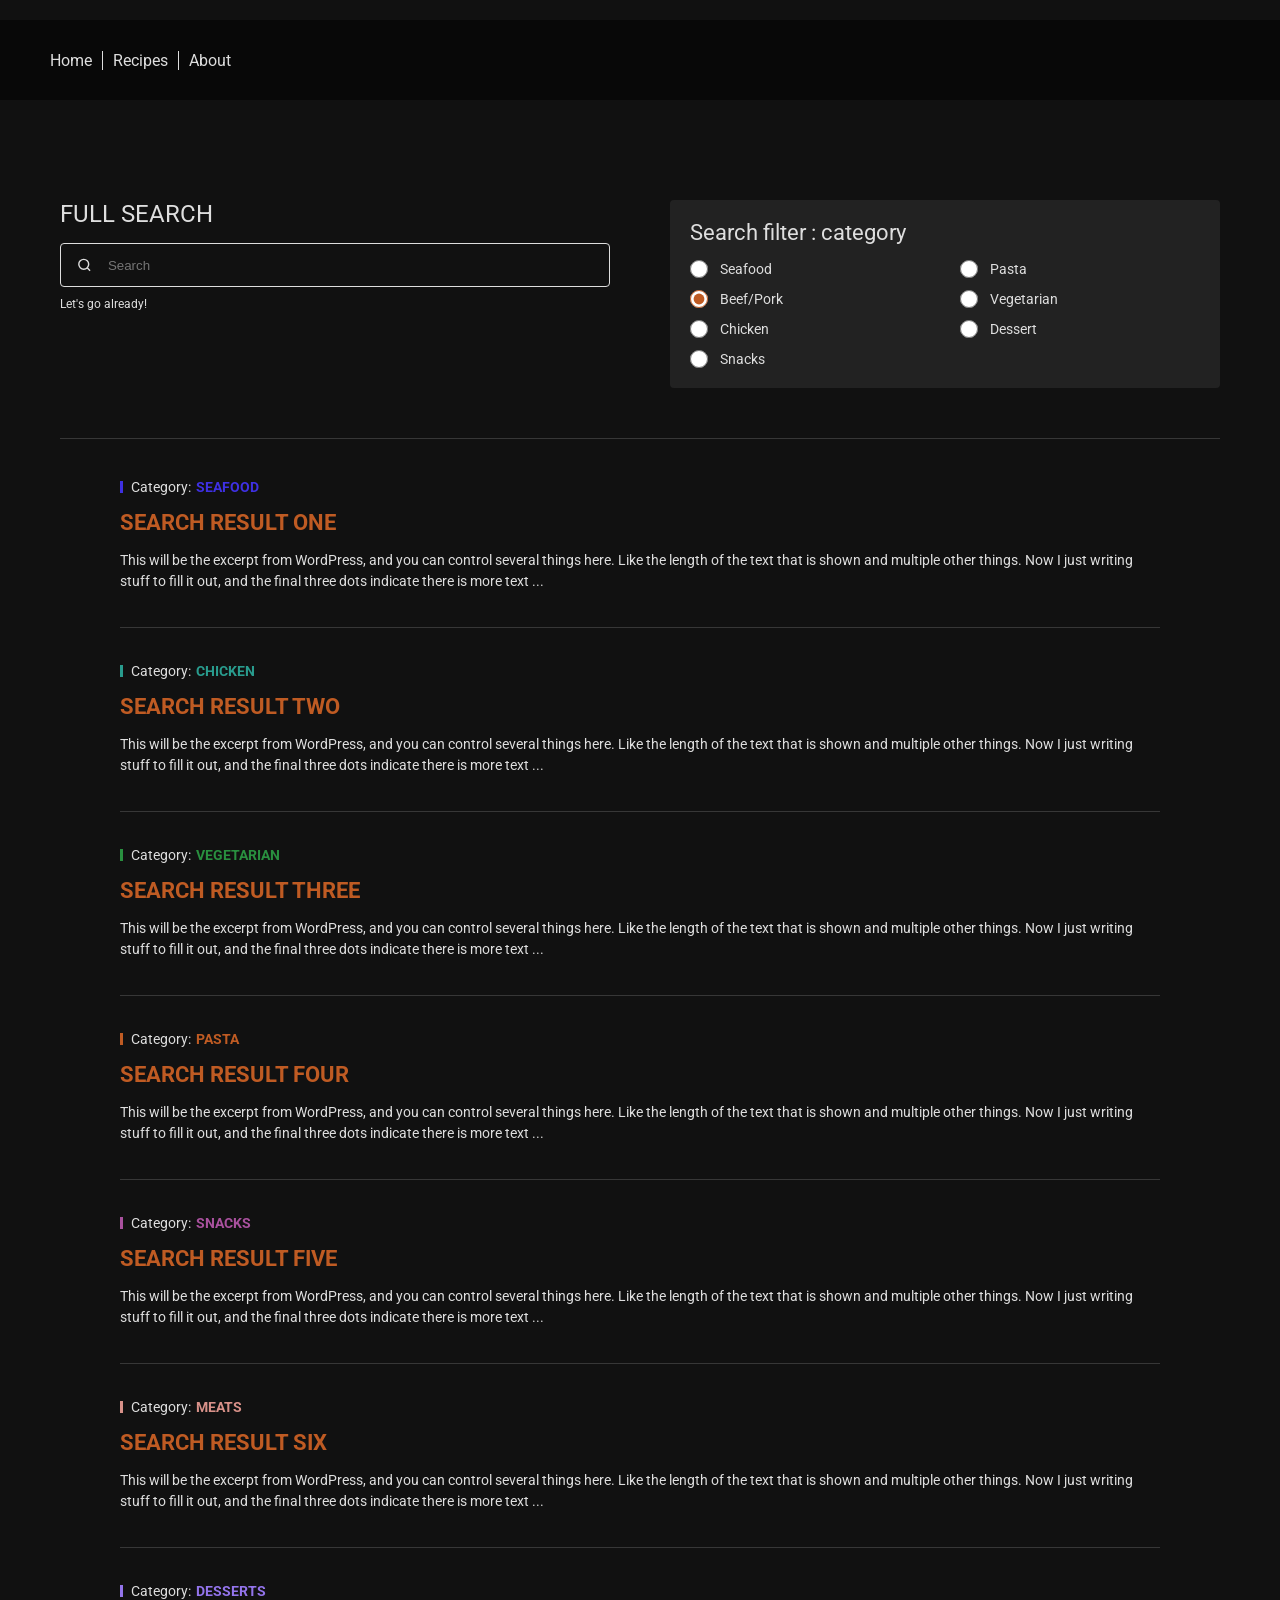
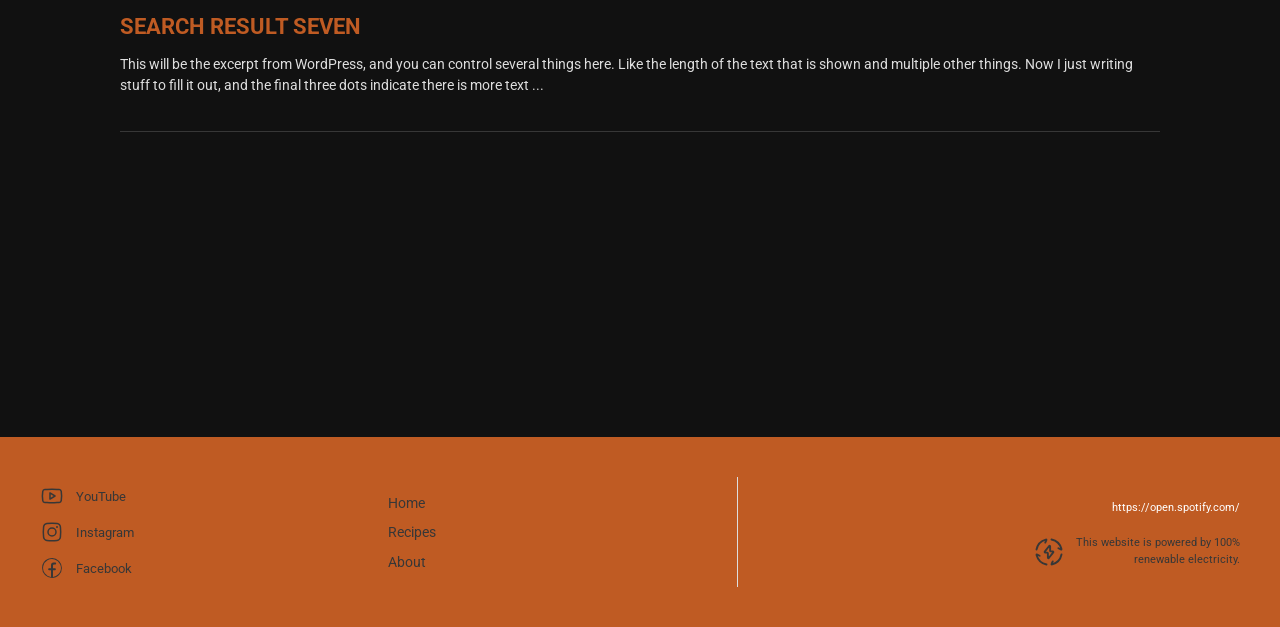
<file: recipe-search.html>
<!DOCTYPE html>
<html lang="en">
<head>
    <meta charset="UTF-8">
    <meta name="viewport" content="width=device-width, initial-scale=1.0">
    <title>Recipe Search</title>

    <link rel="stylesheet" href="css/style.css">
    <link rel="stylesheet" href="css/recipe-search.css">
    <link rel="preconnect" href="https://fonts.googleapis.com">
    <link rel="preconnect" href="https://fonts.gstatic.com" crossorigin>
    <link href="https://fonts.googleapis.com/css2?family=Pirata+One&family=Roboto:ital,wght@0,100..900;1,100..900&family=Stardos+Stencil:wght@400;700&display=swap" rel="stylesheet">
</head>
<body>

    <!-- Navigation -->
    <nav class="navigation">
        <div class="menu-container">
            <ul>
                <li><a href="index.html">Home</a></li>
                <li><a href="recipe-detail.html">Recipes</a></li>
                <li><a href="about.html">About</a></li>
            </ul>
        </div>
    </nav>

    
    <main class="recipe_search">

<!-- Search section start -->

<section class="search_section">

    <!-- Full search -->
    <div class="full_search">
        <h2>FULL SEARCH</h2>
        <div class="search_box">
            <svg xmlns="http://www.w3.org/2000/svg"
                 width="1em" height="1em"
                 viewBox="0 0 24 24">
                <circle cx="11" cy="11" r="7"
                        fill="none"
                        stroke="currentColor"
                        stroke-width="2"/>
                <path d="m16 16 4 4"
                      fill="none"
                      stroke="currentColor"
                      stroke-width="2"/>
            </svg>
            <input type="text" placeholder="Search">
        </div>
        <p>Let's go already!</p>
    </div>

    <!-- Category filter -->
    <div class="search_filter">
        <h2>Search filter : category</h2>
        <div class="filter_categories">
            <div class="filter_column">
                <label>
                    <input type="radio" name="category">
                    Seafood
                </label>

                <label>
                    <input type="radio" name="category" checked>
                    Beef/Pork
                </label>

                <label>
                    <input type="radio" name="category">
                    Chicken
                </label>

                <label>
                    <input type="radio" name="category">
                    Snacks
                </label>
            </div>
            <div class="filter_column">
                <label>
                    <input type="radio" name="category">
                    Pasta
                </label>

                <label>
                    <input type="radio" name="category">
                    Vegetarian
                </label>

                <label>
                    <input type="radio" name="category">
                    Dessert
                </label>
            </div>
        </div>
    </div>
</section>

<!-- Search section end -->


<!-- Search start -->

<section class="search_results">

    <!-- 1 -->
    <article class="search_result">
        <p class="result_category">
            Category: <span class="seafood">SEAFOOD</span>
        </p>

        <h2>SEARCH RESULT ONE</h2>
        <p class="result_description">
            This will be the excerpt from WordPress, and you can
            control several things here. Like the length of the
            text that is shown and multiple other things.
            Now I just writing stuff to fill it out, and the
            final three dots indicate there is more text ...
        </p>
    </article>

    <!-- 2 -->
    <article class="search_result">
        <p class="result_category">
            Category: <span class="chicken">CHICKEN</span>
        </p>

        <h2>SEARCH RESULT TWO</h2>
        <p class="result_description">
            This will be the excerpt from WordPress, and you can
            control several things here. Like the length of the
            text that is shown and multiple other things.
            Now I just writing stuff to fill it out, and the
            final three dots indicate there is more text ...
        </p>
    </article>

        <!-- 3 -->
    <article class="search_result">
        <p class="result_category">
            Category: <span class="vegetarian">VEGETARIAN</span>
        </p>

        <h2>SEARCH RESULT THREE</h2>
        <p class="result_description">
            This will be the excerpt from WordPress, and you can
            control several things here. Like the length of the
            text that is shown and multiple other things.
            Now I just writing stuff to fill it out, and the
            final three dots indicate there is more text ...
        </p>
    </article>

    <!-- 4 -->
    <article class="search_result">
        <p class="result_category">
            Category: <span class="pasta">PASTA</span>
        </p>

        <h2>SEARCH RESULT FOUR</h2>
        <p class="result_description">
            This will be the excerpt from WordPress, and you can
            control several things here. Like the length of the
            text that is shown and multiple other things.
            Now I just writing stuff to fill it out, and the
            final three dots indicate there is more text ...
        </p>
    </article>

<!-- 5 -->
    <article class="search_result">
        <p class="result_category">
            Category: <span class="snacks">SNACKS</span>
        </p>

        <h2>SEARCH RESULT FIVE</h2>
        <p class="result_description">
            This will be the excerpt from WordPress, and you can
            control several things here. Like the length of the
            text that is shown and multiple other things.
            Now I just writing stuff to fill it out, and the
            final three dots indicate there is more text ...
        </p>
    </article>

    <!-- 6 -->
    <article class="search_result">
        <p class="result_category">
            Category: <span class="meats">MEATS</span>
        </p>

        <h2>SEARCH RESULT SIX</h2>
        <p class="result_description">
            This will be the excerpt from WordPress, and you can
            control several things here. Like the length of the
            text that is shown and multiple other things.
            Now I just writing stuff to fill it out, and the
            final three dots indicate there is more text ...
        </p>
    </article>

    <!-- 7 -->
    <article class="search_result">
        <p class="result_category">
            Category: <span class="dessert">DESSERTS</span>
        </p>

        <h2>SEARCH RESULT SEVEN</h2>
        <p class="result_description">
            This will be the excerpt from WordPress, and you can
            control several things here. Like the length of the
            text that is shown and multiple other things.
            Now I just writing stuff to fill it out, and the
            final three dots indicate there is more text ...
        </p>
    </article>

</section>

<!-- Search end -->


    </main>
    <!-- FOOTER SECTION START -->

<footer class="footer">

    <div class="footer_container">

        <!-- SOCIAL MEDIA -->

        <div class="footer_social">

            <!-- YouTube -->
            <a href="#">
                <svg xmlns="http://www.w3.org/2000/svg" width="1em" height="1em" viewBox="0 0 24 24">
  <path d="M0 0h24v24H0z" fill="none" />
  <g fill="currentColor" fill-rule="evenodd" clip-rule="evenodd">
    <path d="M10.386 8.357A.75.75 0 0 0 9.25 9v6a.75.75 0 0 0 1.136.643l5-3a.75.75 0 0 0 0-1.286zM13.542 12l-2.792 1.675v-3.35z" />
    <path d="M17.03 4.641a64.5 64.5 0 0 0-10.06 0l-2.241.176a2.975 2.975 0 0 0-2.703 2.475a28.6 28.6 0 0 0 0 9.416a2.975 2.975 0 0 0 2.703 2.475l2.24.176c3.349.262 6.713.262 10.062 0l2.24-.176a2.975 2.975 0 0 0 2.703-2.475c.52-3.117.52-6.299 0-9.416a2.975 2.975 0 0 0-2.703-2.475zM7.087 6.137a63 63 0 0 1 9.828 0l2.24.175c.676.053 1.229.56 1.34 1.228a27 27 0 0 1 0 8.92a1.475 1.475 0 0 1-1.34 1.228l-2.24.175a63 63 0 0 1-9.828 0l-2.24-.175a1.475 1.475 0 0 1-1.34-1.228a27 27 0 0 1 0-8.92a1.475 1.475 0 0 1 1.34-1.228z" />
  </g>
</svg>
                <span>YouTube</span>
            </a>

            <!-- Instagram -->
            <a href="#">
                <svg xmlns="http://www.w3.org/2000/svg" width="1em" height="1em" viewBox="0 0 24 24">
	<path d="M0 0h24v24H0z" fill="none" />
	<path fill="currentColor" d="M16 7a1 1 0 1 1 2 0a1 1 0 0 1-2 0" />
	<path fill="currentColor" fill-rule="evenodd" d="M12 7.25a4.75 4.75 0 1 0 0 9.5a4.75 4.75 0 0 0 0-9.5M8.75 12a3.25 3.25 0 1 1 6.5 0a3.25 3.25 0 0 1-6.5 0" clip-rule="evenodd" />
	<path fill="currentColor" fill-rule="evenodd" d="M17.258 2.833a47.7 47.7 0 0 0-10.516 0c-2.012.225-3.637 1.81-3.873 3.832a46 46 0 0 0 0 10.67c.236 2.022 1.86 3.607 3.873 3.832a47.8 47.8 0 0 0 10.516 0c2.012-.225 3.637-1.81 3.873-3.832a46 46 0 0 0 0-10.67c-.236-2.022-1.86-3.607-3.873-3.832m-10.35 1.49a46.2 46.2 0 0 1 10.184 0c1.33.15 2.395 1.199 2.55 2.517a44.4 44.4 0 0 1 0 10.32a2.89 2.89 0 0 1-2.55 2.516a46.2 46.2 0 0 1-10.184 0a2.89 2.89 0 0 1-2.55-2.516a44.4 44.4 0 0 1 0-10.32a2.89 2.89 0 0 1 2.55-2.516" clip-rule="evenodd" />
</svg>
                <span>Instagram</span>
            </a>

            <!-- Facebook -->
            <a href="#">
                <svg xmlns="http://www.w3.org/2000/svg" width="1em" height="1em" viewBox="0 0 24 24">
	<path d="M0 0h24v24H0z" fill="none" />
	<path fill="currentColor" d="M19.02 4.975A9.93 9.93 0 0 0 2.07 12A9.935 9.935 0 0 0 12 21.935a10 10 0 0 0 3.8-.75a10.2 10.2 0 0 0 3.22-2.16a9.934 9.934 0 0 0 0-14.05m-.7 13.34a8.92 8.92 0 0 1-5.32 2.57v-6.56h1.88a1 1 0 0 0 0-2H13v-2.74a1 1 0 0 1 1-1h1.2a1 1 0 0 0 0-2h-1.7a2.5 2.5 0 0 0-2.5 2.5v3.24H9.13a1 1 0 1 0 0 2H11v6.56a8.919 8.919 0 1 1 9.26-5.47a9.1 9.1 0 0 1-1.94 2.9" />
</svg>
                <span>Facebook</span>
            </a>
        </div>

        <!-- FOOTER NAVIGATION -->
        <div class="footer_menu">
            <ul>
                <li><a href="#">Home</a></li>
                <a href="sweet-potato.html" class="button">Recipes</a>
                <li><a href="#">About</a></li>
            </ul>
        </div>

        <!-- VERTICAL DIVIDER -->
        <div class="footer_divider"></div>

        <!-- FOOTER INFORMATION -->
        <div class="footer_info">
            <div class="footer_links">
                <a href="https://open.spotify.com/">
                    https://open.spotify.com/
                </a>
            </div>
            <!-- RENEWABLE ENERGY -->
            <div class="footer_energy">
                <svg xmlns="http://www.w3.org/2000/svg" width="1em" height="1em" viewBox="0 0 24 24">
	<path d="M0 0h24v24H0z" fill="none" />
	<g fill="none" stroke="currentColor" stroke-linecap="round" stroke-width="1.5">
		<path d="M2 10c.78-3.816 3.67-6.87 7.406-7.91c.314-.087.47-.131.555-.038c.085.094.022.248-.102.558L9 4.5M14 2c3.816.78 6.87 3.67 7.91 7.406c.087.314.131.47.038.555c-.094.085-.248.022-.558-.102L19.5 9m2.5 5c-.78 3.816-3.67 6.87-7.406 7.91c-.314.087-.47.131-.555.038c-.085-.094-.022-.248.102-.558L15 19.5M10 22c-3.816-.78-6.87-3.67-7.91-7.406c-.087-.314-.131-.47-.038-.555c.094-.085.248-.022.558.102L4.5 15" />
		<path stroke-linejoin="round" d="m8.613 11.665l3.499-4.492c.274-.351.787-.132.787.336v3.476c0 .28.2.508.449.508h1.702c.386 0 .592.514.337.842l-3.499 4.492c-.274.351-.787.132-.787-.336v-3.476c0-.28-.2-.508-.449-.508H8.95c-.386 0-.593-.514-.337-.842" />
	</g>
</svg>

                <p>
                    This website is powered by 100%<br>
                    renewable electricity.
                </p>
            </div>
        </div>
    </div>
</footer>
<!-- FOOTER SECTION END -->

</div>
</body>
</html>
</file>
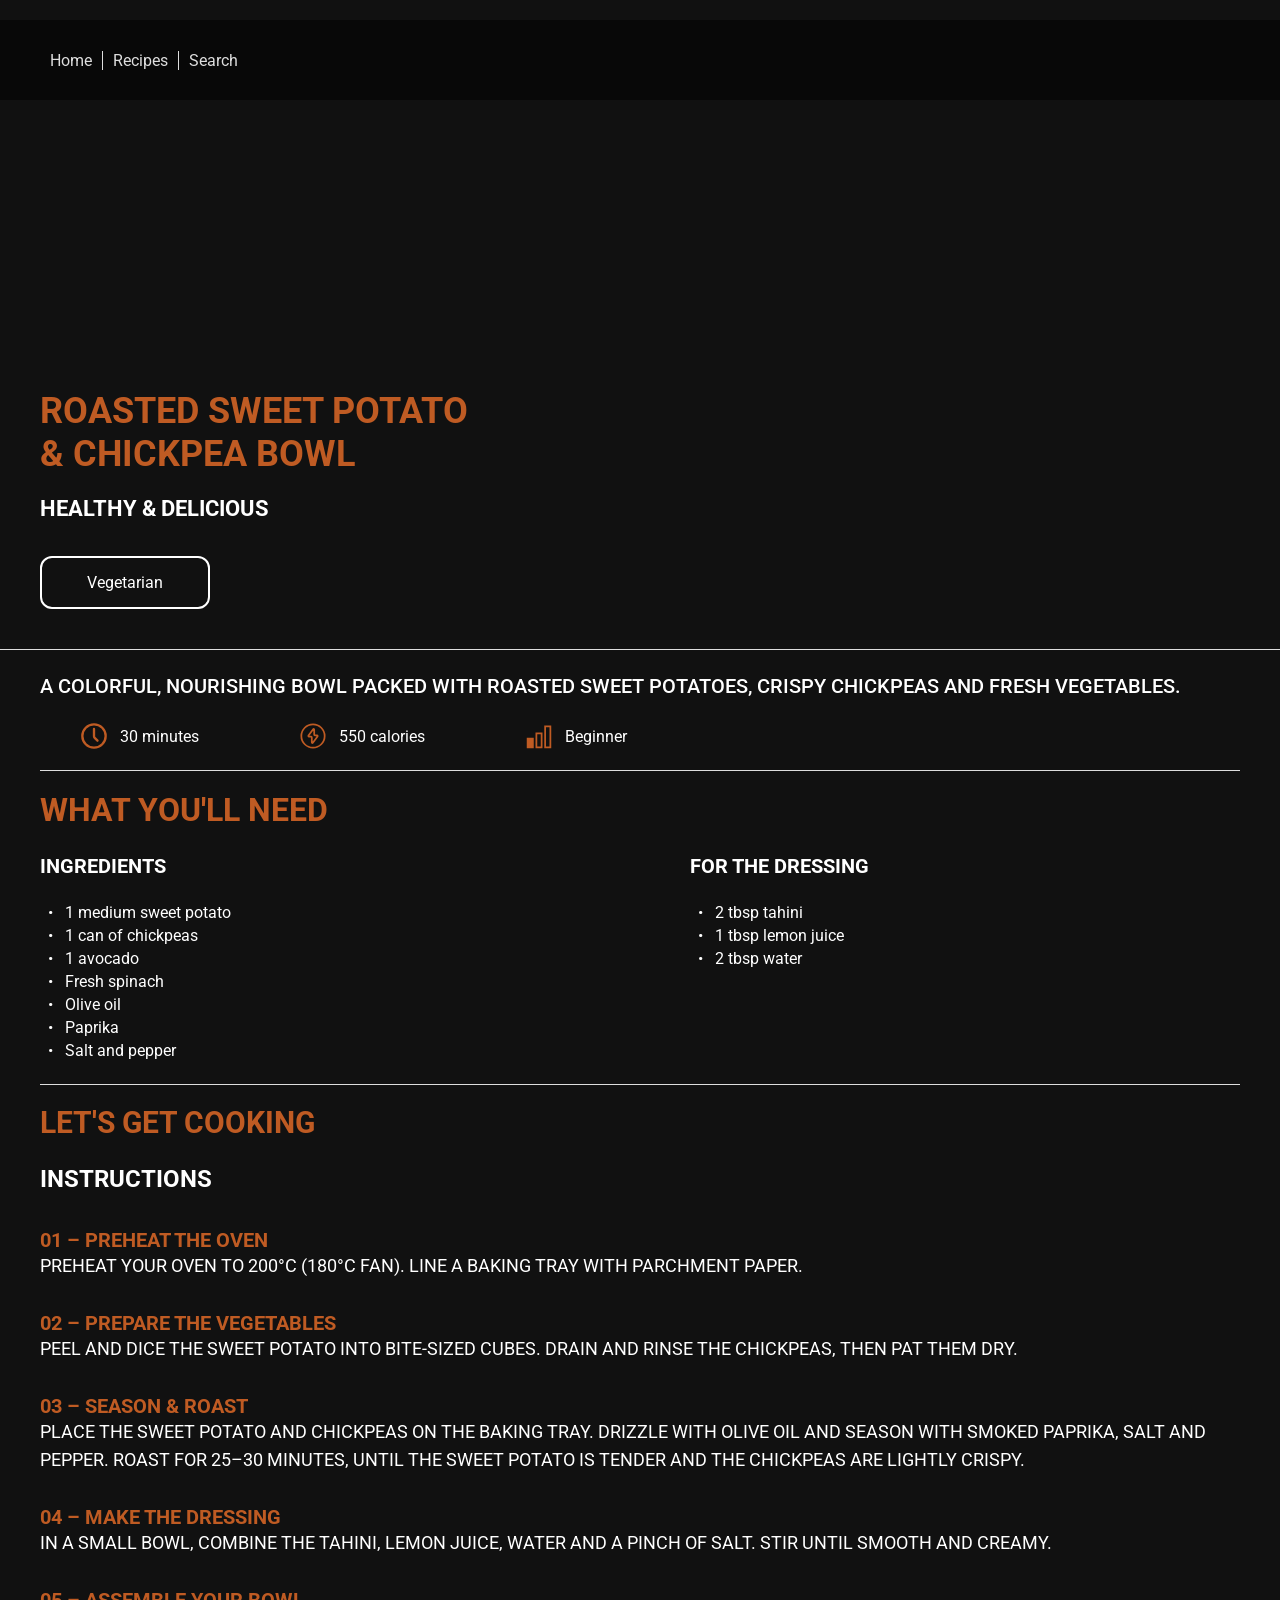
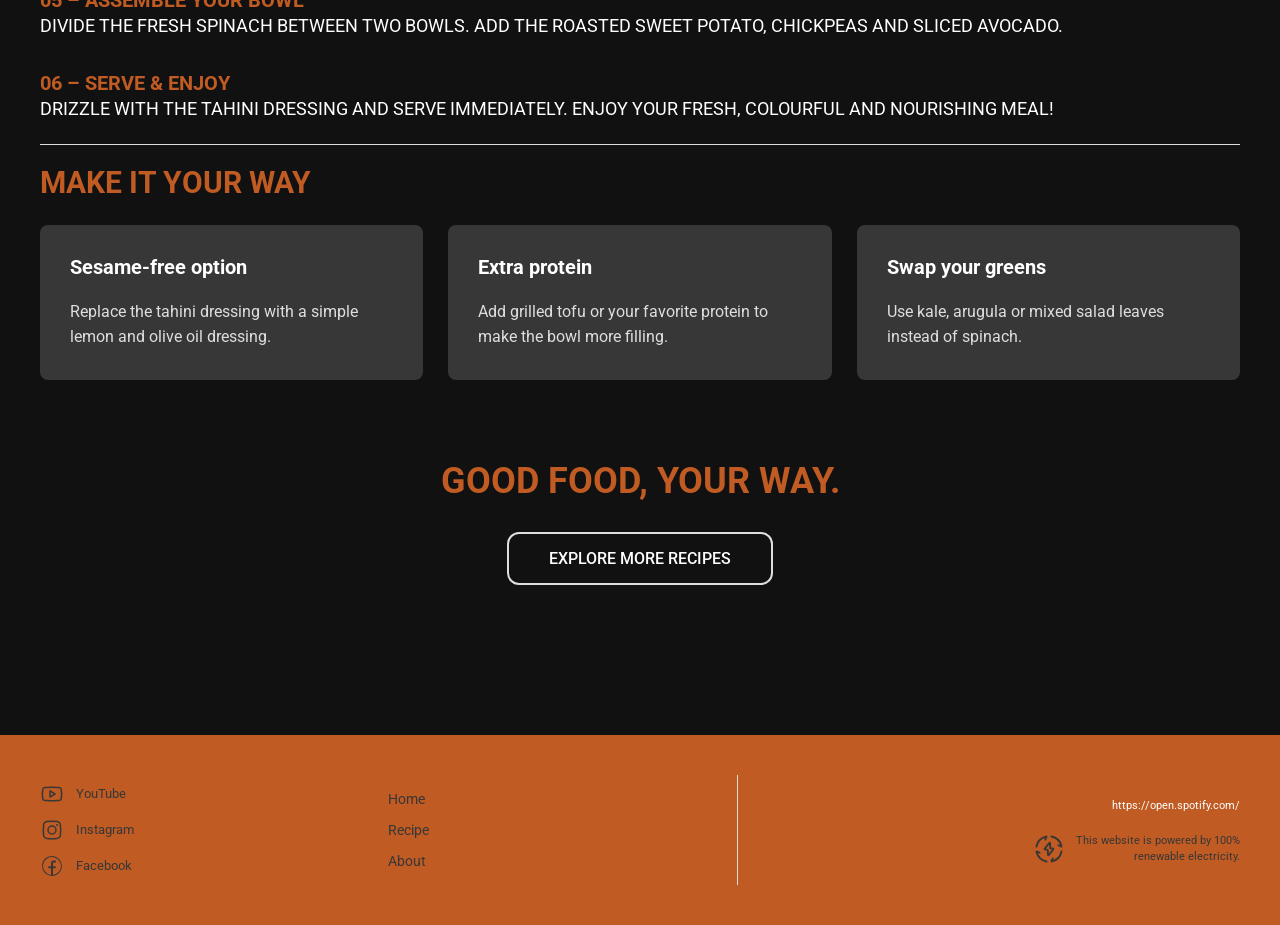
<file: sweet-potato.html>
<!DOCTYPE html>
<html lang="en">
<head>
    <meta charset="UTF-8">
    <meta name="viewport" content="width=device-width, initial-scale=1.0">
    <title>Sweet Potato Recipe</title>
    <link rel="preconnect" href="https://fonts.googleapis.com">
    <link rel="preconnect" href="https://fonts.gstatic.com" crossorigin>
    <link href="https://fonts.googleapis.com/css2?family=Pirata+One&family=Roboto:ital,wght@0,100..900;1,100..900&family=Stardos+Stencil:wght@400;700&display=swap" rel="stylesheet">
    <link rel="stylesheet" href="css/style.css">
    <link rel="stylesheet" href="css/sweet-potato.css">
    
</head>
<body>
    <!--Navigation-->
<nav class="navigation">
    <div class="menu-container">
        <ul>
            <li><a href="index.html">Home</a></li>
            <li><a href="recipe-search.html">Recipes</a></li>
            <li><a href="recipe-search.html">Search</a></li>
        </ul>
    </div>
</nav>
<main>
<!--Hero-->
<section class="sweet_hero">
    <div class="sweet_hero_content">
        <div class="sweet_hero_text">
            <h1>ROASTED SWEET POTATO<br>
                & CHICKPEA BOWL</h1>

            <h2>HEALTHY & DELICIOUS</h2>
            <span class="sweet_vegetarian">Vegetarian</span>
        </div>
    </div>

</section>

<!-- Recipe information -->
<div class="recipe_description">
    <p>
        A COLORFUL, NOURISHING BOWL PACKED WITH
        ROASTED SWEET POTATOES, CRISPY CHICKPEAS
        AND FRESH VEGETABLES.
    </p>
</div>

<div class="recipe_info">

    <!-- Time -->
    <div class="recipe_info_item">
        <svg xmlns="http://www.w3.org/2000/svg" width="1em" height="1em" viewBox="0 0 24 24">
            <path d="M0 0h24v24H0z" fill="none" />
            <g fill="none" stroke="currentColor" stroke-linecap="round" stroke-linejoin="round" stroke-width="2">
                <circle cx="12" cy="12" r="10" />
                <path d="m15 16l-2.414-2.414A2 2 0 0 1 12 12.172V6" />
            </g>
        </svg>
        <p>30 minutes</p>
    </div>

        <!-- Calories -->
    <div class="recipe_info_item">
        <svg xmlns="http://www.w3.org/2000/svg" width="1em" height="1em" viewBox="0 0 24 24">
            <path d="M0 0h24v24H0z" fill="none" />
            <g fill="none" stroke="currentColor" stroke-width="1.5">
                <circle cx="12" cy="12" r="10" />
                <path stroke-linecap="round" stroke-linejoin="round" d="m8.129 11.598l3.999-5.39c.313-.422.899-.16.899.402v4.172c0 .336.23.609.514.609h1.944c.442 0 .678.618.386 1.011l-3.999 5.39c-.313.422-.899.16-.899-.402v-4.172c0-.336-.23-.609-.514-.609H8.515c-.441 0-.677-.618-.385-1.011" />
            </g>
        </svg>
        <p>550 calories</p>
    </div>

    <!-- Dificulty -->
    <div class="recipe_info_item">
        <svg xmlns="http://www.w3.org/2000/svg" width="1em" height="1em" viewBox="0 0 32 32">
            <path d="M0 0h32v32H0z" fill="none" />
            <path fill="currentColor" d="M30 30h-8V4h8Zm-6-2h4V6h-4Zm-4 2h-8V12h8Zm-6-2h4V14h-4Zm-4 2H2V18h8Z" />
        </svg>
        <p>Beginner</p>
    </div>
</div>

    <!-- Ingredients -->
<section class="sweet_ingredients">

    <h2>WHAT YOU'LL NEED</h2>

    <div class="sweet_ingredients_columns">
        <div class="sweet_ingredients_list">
            <h3>INGREDIENTS</h3>
            <p>1 medium sweet potato</p>
            <p>1 can of chickpeas</p>
            <p>1 avocado</p>
            <p>Fresh spinach</p>
            <p>Olive oil</p>
            <p>Paprika</p>
            <p>Salt and pepper</p>
        </div>

        <div class="sweet_ingredients_list">
            <h3>FOR THE DRESSING</h3>
            <p>2 tbsp tahini</p>
            <p>1 tbsp lemon juice</p>
            <p>2 tbsp water</p>
        </div>
    </div>
</section>

    <!-- Instructions -->

    <!-- cooking instructions -->

<section class="sweet_cooking">

    <h2>LET'S GET COOKING</h2>
    <h3>INSTRUCTIONS</h3>

    <div class="sweet_cooking_steps">
        <div class="sweet_step">
            <h4>01 – PREHEAT THE OVEN</h4>
            <p>PREHEAT YOUR OVEN TO 200°C (180°C FAN). LINE A BAKING TRAY WITH PARCHMENT PAPER.</p>
        </div>

        <div class="sweet_step">
            <h4>02 – PREPARE THE VEGETABLES</h4>
            <p>PEEL AND DICE THE SWEET POTATO INTO BITE-SIZED CUBES. DRAIN AND RINSE THE CHICKPEAS, THEN PAT THEM DRY.</p>
        </div>

        <div class="sweet_step">
            <h4>03 – SEASON & ROAST</h4>
            <p>PLACE THE SWEET POTATO AND CHICKPEAS ON THE BAKING TRAY. DRIZZLE WITH OLIVE OIL AND SEASON WITH SMOKED PAPRIKA, SALT AND PEPPER. ROAST FOR 25–30 MINUTES, UNTIL THE SWEET POTATO IS TENDER AND THE CHICKPEAS ARE LIGHTLY CRISPY.</p>
        </div>

        <div class="sweet_step">
            <h4>04 – MAKE THE DRESSING</h4>
            <p>IN A SMALL BOWL, COMBINE THE TAHINI, LEMON JUICE, WATER AND A PINCH OF SALT. STIR UNTIL SMOOTH AND CREAMY.</p>
        </div>

        <div class="sweet_step">
            <h4>05 – ASSEMBLE YOUR BOWL</h4>
            <p>DIVIDE THE FRESH SPINACH BETWEEN TWO BOWLS. ADD THE ROASTED SWEET POTATO, CHICKPEAS AND SLICED AVOCADO.</p>
        </div>

        <div class="sweet_step">
            <h4>06 – SERVE & ENJOY</h4>
            <p>DRIZZLE WITH THE TAHINI DRESSING AND SERVE IMMEDIATELY. ENJOY YOUR FRESH, COLOURFUL AND NOURISHING MEAL!</p>
        </div>
    </div>
</section>

    <!-- Recipe variations -->

<section class="sweet_variations">
    <h2>MAKE IT YOUR WAY</h2>
    <div class="sweet_variation_cards">
        <div class="sweet_variation_card">
            <h3>Sesame-free option</h3>
            <p>Replace the tahini dressing with a simple lemon and olive oil dressing.</p>
        </div>

        <div class="sweet_variation_card">
            <h3>Extra protein</h3>
            <p>Add grilled tofu or your favorite protein to make the bowl more filling.</p>
        </div>

        <div class="sweet_variation_card">
            <h3>Swap your greens</h3>
            <p>Use kale, arugula or mixed salad leaves instead of spinach.</p>
        </div>
    </div>
</section>

    <!-- Explore more recipes -->
<section class="sweet_explore">
    <h2>GOOD FOOD, YOUR WAY.</h2>
    <a href="recipe-search.html" class="sweet_explore_button">
        EXPLORE MORE RECIPES
    </a>
</section>

</main>
<!-- Footer start -->

<footer class="footer">

    <div class="footer_container">

        <!-- Social media -->

        <div class="footer_social">

            <!-- YouTube -->
            <a href="#">
                <svg xmlns="http://www.w3.org/2000/svg" width="1em" height="1em" viewBox="0 0 24 24">
  <path d="M0 0h24v24H0z" fill="none" />
  <g fill="currentColor" fill-rule="evenodd" clip-rule="evenodd">
    <path d="M10.386 8.357A.75.75 0 0 0 9.25 9v6a.75.75 0 0 0 1.136.643l5-3a.75.75 0 0 0 0-1.286zM13.542 12l-2.792 1.675v-3.35z" />
    <path d="M17.03 4.641a64.5 64.5 0 0 0-10.06 0l-2.241.176a2.975 2.975 0 0 0-2.703 2.475a28.6 28.6 0 0 0 0 9.416a2.975 2.975 0 0 0 2.703 2.475l2.24.176c3.349.262 6.713.262 10.062 0l2.24-.176a2.975 2.975 0 0 0 2.703-2.475c.52-3.117.52-6.299 0-9.416a2.975 2.975 0 0 0-2.703-2.475zM7.087 6.137a63 63 0 0 1 9.828 0l2.24.175c.676.053 1.229.56 1.34 1.228a27 27 0 0 1 0 8.92a1.475 1.475 0 0 1-1.34 1.228l-2.24.175a63 63 0 0 1-9.828 0l-2.24-.175a1.475 1.475 0 0 1-1.34-1.228a27 27 0 0 1 0-8.92a1.475 1.475 0 0 1 1.34-1.228z" />
  </g>
</svg>
                <span>YouTube</span>
            </a>

            <!-- Instagram -->
            <a href="#">
                <svg xmlns="http://www.w3.org/2000/svg" width="1em" height="1em" viewBox="0 0 24 24">
	<path d="M0 0h24v24H0z" fill="none" />
	<path fill="currentColor" d="M16 7a1 1 0 1 1 2 0a1 1 0 0 1-2 0" />
	<path fill="currentColor" fill-rule="evenodd" d="M12 7.25a4.75 4.75 0 1 0 0 9.5a4.75 4.75 0 0 0 0-9.5M8.75 12a3.25 3.25 0 1 1 6.5 0a3.25 3.25 0 0 1-6.5 0" clip-rule="evenodd" />
	<path fill="currentColor" fill-rule="evenodd" d="M17.258 2.833a47.7 47.7 0 0 0-10.516 0c-2.012.225-3.637 1.81-3.873 3.832a46 46 0 0 0 0 10.67c.236 2.022 1.86 3.607 3.873 3.832a47.8 47.8 0 0 0 10.516 0c2.012-.225 3.637-1.81 3.873-3.832a46 46 0 0 0 0-10.67c-.236-2.022-1.86-3.607-3.873-3.832m-10.35 1.49a46.2 46.2 0 0 1 10.184 0c1.33.15 2.395 1.199 2.55 2.517a44.4 44.4 0 0 1 0 10.32a2.89 2.89 0 0 1-2.55 2.516a46.2 46.2 0 0 1-10.184 0a2.89 2.89 0 0 1-2.55-2.516a44.4 44.4 0 0 1 0-10.32a2.89 2.89 0 0 1 2.55-2.516" clip-rule="evenodd" />
</svg>

                <span>Instagram</span>
            </a>

            <!-- Facebook -->
            <a href="#">
                <svg xmlns="http://www.w3.org/2000/svg" width="1em" height="1em" viewBox="0 0 24 24">
	<path d="M0 0h24v24H0z" fill="none" />
	<path fill="currentColor" d="M19.02 4.975A9.93 9.93 0 0 0 2.07 12A9.935 9.935 0 0 0 12 21.935a10 10 0 0 0 3.8-.75a10.2 10.2 0 0 0 3.22-2.16a9.934 9.934 0 0 0 0-14.05m-.7 13.34a8.92 8.92 0 0 1-5.32 2.57v-6.56h1.88a1 1 0 0 0 0-2H13v-2.74a1 1 0 0 1 1-1h1.2a1 1 0 0 0 0-2h-1.7a2.5 2.5 0 0 0-2.5 2.5v3.24H9.13a1 1 0 1 0 0 2H11v6.56a8.919 8.919 0 1 1 9.26-5.47a9.1 9.1 0 0 1-1.94 2.9" />
</svg>

                <span>Facebook</span>
            </a>
        </div>

        <!-- Footer -->
        <div class="footer_menu">
            <ul>
                <li><a href="#">Home</a></li>
                <li><a href="#">Recipe</a></li>
                <li><a href="#">About</a></li>
            </ul>
        </div>

        <!-- Vertical driver -->
        <div class="footer_divider"></div>

        <!-- Footer info -->
        <div class="footer_info">
            <div class="footer_links">
                <a href="https://open.spotify.com/">
                    https://open.spotify.com/
                </a>
            </div>
            <!-- Renewable energy -->
            <div class="footer_energy">
                <svg xmlns="http://www.w3.org/2000/svg" width="1em" height="1em" viewBox="0 0 24 24">
	<path d="M0 0h24v24H0z" fill="none" />
	<g fill="none" stroke="currentColor" stroke-linecap="round" stroke-width="1.5">
		<path d="M2 10c.78-3.816 3.67-6.87 7.406-7.91c.314-.087.47-.131.555-.038c.085.094.022.248-.102.558L9 4.5M14 2c3.816.78 6.87 3.67 7.91 7.406c.087.314.131.47.038.555c-.094.085-.248.022-.558-.102L19.5 9m2.5 5c-.78 3.816-3.67 6.87-7.406 7.91c-.314.087-.47.131-.555.038c-.085-.094-.022-.248.102-.558L15 19.5M10 22c-3.816-.78-6.87-3.67-7.91-7.406c-.087-.314-.131-.47-.038-.555c.094-.085.248-.022.558.102L4.5 15" />
		<path stroke-linejoin="round" d="m8.613 11.665l3.499-4.492c.274-.351.787-.132.787.336v3.476c0 .28.2.508.449.508h1.702c.386 0 .592.514.337.842l-3.499 4.492c-.274.351-.787.132-.787-.336v-3.476c0-.28-.2-.508-.449-.508H8.95c-.386 0-.593-.514-.337-.842" />
	</g>
</svg>

                <p>
                    This website is powered by 100%<br>
                    renewable electricity.
                </p>
            </div>
        </div>
    </div>
</footer>
<!-- Footer end -->

</div>
</body>
</html>
</file>
<file: css/style.css>
:root {
    /*dimensions*/
    --width-full: 100%;
    --width-12col: 1200px;

    /*grid settings*/
    --grid-gap: 10px;
    --padding-default: 20px;

    /*colors*/
    --background-color-navigation: #00000088;
    --background-color-light: #dedede;
    --background-color-dark-bg: #111111;
    --primary-color: #bf5b23;
    --color-light: #dededed;
    --color-dark: #373737;
    --color-white: #ffffff;

    /*color swatch for categories*/
    --category-seafood: #3e30e2;
    --category-chicken: #299c8e;
    --category-meats: #d89189;
    --category-veg: #298f3f;
    --category-dessert: #9374eb;
    --category-misc: #a9519e;
    --category-pasta: #bf5b23;
}

/*reset css*/
* {
    padding: 0;
    margin: 0;
    box-sizing: border-box;
}

/*data category setup*/
div[data-category="Seafood"] {
    border-left: 1px solid var(--category-seafood);
}

p[data-category="Seafood"] {
    color: var(--category-seafood);
}

span[data-category="Seafood"] {
    color: var(--category-seafood);
}

div[data-category="Chicken"] {
    border-left: 1px solid var(--category-chicken);
}

p[data-category="Chicken"] {
    color: var(--category-chicken);
}

span[data-category="Chicken"] {
    color: var(--category-chicken);
}

div[data-category="Veg"] {
    border-left: 1px solid var(--category-veg);
}

p[data-category="Veg"] {
    color: var(--category-veg);
}

span[data-category="Veg"] {
    color: var(--category-veg);
}

div[data-category="Pasta"] {
    border-left: 1px solid var(--category-pasta);
}

p[data-category="Pasta"] {
    color: var(--category-pasta);
}

span[data-category="Pasta"] {
    color: var(--category-pasta);
}

div[data-category="misc"] {
    border-left: 1px solid var(--category-misc);
}

p[data-category="misc"] {
    color: var(--category-misc);
}

span[data-category="misc"] {
    color: var(--category-misc);
}

div[data-category="meats"] {
    border-left: 1px solid var(--category-meats);
}

p[data-category="meats"] {
    color: var(--category-meats);
}

span[data-category="meats"] {
    color: var(--category-meats);
}

div[data-category="dessert"] {
    border-left: 1px solid var(--category-dessert);
}

p[data-category="dessert"] {
    color: var(--category-dessert);
}

span[data-category="dessert"] {
    color: var(--category-dessert);
}

body {
    width: var(--width-full);
    font-family: "Roboto", sans-serif;
    background-color: var(--background-color-dark-bg);
    position: relative;
}

.navigation,
.hero,
.footer,
.image-section {
    width: var(--width-full);
}

.todays_recipes,
.categories,
.content-area {
    width: var(--width-12col);
    margin: 0 auto 0 auto;
}

.container {
    display: grid;
    grid-template-rows: auto;
    gap: var(--grid-gap);
    width: var(--width-full);
}

.navigation {
    width: var(--width-full);
    height: 80px;
    background-color: var(--background-color-navigation);
    padding: 20px;
    display: flex;
    justify-content: center;
    align-items: center;
    z-index: 10;
    position: absolute;
    top: 20px;
    left: 0;
}

.navigation.fixed {
    position: fixed;
    top: 0;
}

.menu-container {
    width: var(--width-12col);
}

.menu-container ul {
    display: flex;
}

.menu-container ul li {
    list-style: none;
}

.menu-container a {
    color: var(--background-color-light);
    text-decoration: none;
    padding: 0 10px;
    border-right: 1px solid var(--background-color-light);
}

.menu-container li:last-child a {
    border-right: none;
}

.menu-container a:hover {
    color: var(--primary-color);
}

.hero {
    display: flex;
    justify-content: center;
    color: var(--background-color-light);
    width: var(--width-full);
    min-height: 600px;
    height: auto;
    margin: 0;
    background-image: url(https://picsum.photos/1920/800);
    background-size: cover;
    background-position: center;
}

.hero-container {
    display: grid;
    grid-template-columns: repeat(12, 1fr);
    grid-template-rows: auto auto auto;
    gap: var(--grid-gap);
    width: var(--width-12col);
}

.hero-text {
    grid-column: 2 / span 5;
    grid-row: 1;
    margin-top: 200px;
    color: var(--background-color-light);
}

.hero-text h4 {
    font-size: 34px;
    font-weight: 400;
    text-shadow: 1px 1px 1px #00000088;
}

.hero-text h6 {
    font-size: 12px;
    font-weight: 400;
    margin: 5px 0;
    text-shadow: 1px 1px 1px #00000088;
}

.hero-search {
    grid-column: 2 / span 3;
    grid-row: 2;
}

.search-box {
    display: flex;
    align-items: center;
    position: relative;
}

.search-input {
    background-color: transparent;
    border-radius: 5px;
    border: 1px solid var(--background-color-light);
    outline: none;
    color: var(--background-color-light);
    padding: 10px 20px 10px 40px;
}

.search-input::placeholder {
    color: var(--background-color-light);
}

.search-icon {
    position: absolute;
    left: 10px;
    display: flex;
    align-items: center;
    color: var(--background-color-light);
}

/* Todays recipes start */
.todays_recipes {
    height: fit-content;
    width: var(--width-12col);
    display: grid;
    grid-template-columns: 1fr;
    grid-template-rows: 130px auto;
    gap: var(--grid-gap);
    margin: 0 auto 0 auto;
}

.todays_recipes_content_block_image img {
    height: 200px;
    width: 100%;
    background-size: cover;
    background-position: center;
}

.todays_recipes_headline {
    font-size: 37px;
    color: var(--background-color-light);
    height: 60px;
    font-weight: 700;
    margin-top: 70px;
    display: flex;
    justify-content: flex-start;
    align-items: center;
    border-bottom: 1px solid var(--background-color-light);
    text-transform: uppercase;
}

.todays_recipes_content {
    display: grid;
    grid-template-columns: repeat(4, 1fr);
    gap: var(--grid-gap);
    height: fit-content;
    width: var(--width-12col);
}

.todays_recipes_content_block {
    background-color: var(--background-color-light);
    position: relative;
    display: flex;
    flex-direction: column;
    border-radius: 5px;
}

.todays_recipes_content_block_text {
    padding: 20px;
    color: var(--color-dark);
    display: flex;
    flex-direction: column;
    justify-content: space-between;
    flex: 1;
}

.todays_recipes_content_block_text h5 {
    font-size: 20px;
    font-weight: 700;
    margin-bottom: 10px;
    text-transform: uppercase;
}

.todays_recipes_content_block_text p {
    font-size: 16px;
}

.todays_recipes_content_bottom_area {
    display: flex;
    justify-content: space-between;
    align-items: center;
    margin-top: 20px;
}

.todays_recipes_content_bottom_area_left {
    display: flex;
    flex-direction: column;
    justify-content: space-between;
    padding: 0 0 0 10px;
}

.todays_recipes_content_bottom_area_left p {
    font-size: 14px;
    font-weight: 400;
    text-transform: uppercase;
}

.todays_recipes_content_bottom_area_right button {
    background-color: var(--color-dark);
    border: 1px solid var(--color-light);
    font-size: 14px;
    font-weight: 700;
    cursor: pointer;
    padding: 8px 16px;
    border-radius: 5px;
}

.todays_recipes_content_bottom_area_right button a {
    color: var(--color-white);
    text-decoration: none;
    text-transform: uppercase;
    font-size: 12px;
    transition: 0.3s;
}

.todays_recipes_content_bottom_area_right button a:hover {
    color: var(--primary-color);
}

/*Categories section start*/
.categories {
    width: var(--width-12col);
}


.categories_content {
    background-color: var(--background-color-light);
    border-radius: 5px;
    margin: 10px auto;
    padding: 20px;
    display: flex;
    justify-content: space-evenly;
    align-items: center;
    gap: var(--grid-gap);
}

.categories_content_block {
    display: flex;
    justify-content: center;
    align-items: center;
    flex-direction: column;
    font-size: 16px;
    font-weight: 700;
    text-transform: uppercase;
    gap: 10px;
}

.categories_content_block svg {
    width: 40px;
    height: 40px;
    display: block;
}

.categories_content_block .iconify {
    display: flex;
    justify-content: center;
    align-items: center;
}

.image_section {
    height: 400px;
    width: var(--width-full);
    display: flex;
    justify-content: center;
    background-image: url("https://picsum.photos/1920/400");
    background-size: cover;
    background-position: center;
    clip-path: polygon(0 3%, 100% 15%, 100% 100%, 0% 100%);
}

.image_section_control {
    width: var(--width-12col);
    display: grid;
    grid-template-columns: repeat(12, 1fr);
    grid-template-rows: 100px auto 50px;
    
}

.image_section_box {
    grid-row: 2;
    background-color: var(--background-color-light);
    height:fit-content;
    padding: 30px;
    grid-column: 9 / span 4;
}

.image_section_box h3 {
    color: var(--primary-color);
    font-size: 20px;
    text-transform: uppercase;
    font-weight: 700;
    padding:  10px 0;
}

.image_section_box p {
    color: var(--background-color-dark-bg);
    font-size: 16px;
    
}

/* In the kitchen */

.kitchen {
    max-width: 1050px;
    margin: 0 auto;
    padding: 80px 0;
    background-color: var(--background-color-navigation)
}

.kitchen h2 {
    color: var(--background-color-light);
    font-size: 37px;
    font-weight: 700;
    text-transform: uppercase;
    margin-bottom: 30px;
    padding-bottom: 10px;
    border-bottom: 1px solid var(--background-color-light);
}


/* RRow */

.kitchen-row {
    display: grid;
    grid-template-columns: 1fr 1fr;
}


/* Images */

.kitchen-row img {
    width: 100%;
    height: 300px;
    object-fit: cover;
    display: block;
}


/* Text box */

.kitchen-text {
    background-color: var(--background-color-light);
    padding: 45px;
    display: flex;
    flex-direction: column;
    justify-content: center;
}


/* Small title */

.small-title {
    font-size: 11px;
    color: var(--color-light);
    font-weight: bold;
    margin-bottom: 6px;
    border-left: 3px solid var(--primary-color);
    padding-left: 8px;
}


/* Orange heading */

.kitchen-text h3 {
    color: var(--primary-color);
    font-size: 18px;
    margin-bottom: 12px;
}


/* Description */

.kitchen-text > p:not(.small-title) {
    color: var(--background-color-dark-bg);
    font-size: 12px;
    line-height: 1.5;
    max-width: 300px;
    margin-bottom: 20px;
}


/* Button */

.kitchen-text a {
    background-color: var(--color-dark);
    color: var(--color-white);
    text-decoration: none;
    font-size: 10px;
    font-weight: bold;
    padding: 9px 22px;
    width: fit-content;
    text-align: center;
    border-radius: 3px;
}

.kitchen-text a:hover {
    background-color: var(--primary-color);
    color: var(--color-white)
}

/* Footer start */

.footer {
    width: var(--width-full);
    background-color: var(--primary-color);
    display: flex;
    justify-content: center;
    padding: 40px 20px;
    margin-top: 150px;
}

.footer_container {
    width: var(--width-12col);
    max-width: 100%;
    display: grid;
    grid-template-columns: 2fr 2fr 1px 3fr;
    gap: 40px;
    align-items: center;
}

/* Sicial media */

.footer_social {
    display: flex;
    flex-direction: column;
    gap: 12px;
}

.footer_social a {
    display: flex;
    align-items: center;
    gap: 12px;
    color: var(--color-dark);
    text-decoration: none;
    font-size: 13px;
}

.footer_social svg {
    width: 24px;
    height: 24px;
    color: var(--color-dark);
    flex-shrink: 0;
}

.footer_social a:hover {
    color: var(--color-white);
}

.footer_social a:hover svg {
    color: var(--color-white);
}

/* footer navigation */

.footer_menu ul {
    display: flex;
    flex-direction: column;
    gap: 12px;
    padding: 0;
    margin: 0;
    list-style: none;
}

.footer_menu a {
    color: var(--color-dark);
    text-decoration: none;
    font-size: 14px;
}

.footer_menu a:hover {
    color: var(--color-white);
}

/* vertical driver */

.footer_divider {
    width: 1px;
    height: 110px;
    background-color: var(--background-color-light);
}

/* Footer info */

.footer_info {
    display: flex;
    flex-direction: column;
    align-items: flex-end;
    gap: 20px;
}

.footer_links {
    text-align: right;
}

.footer_links a {
    color: var(--color-white);
    text-decoration: none;
    font-size: 11px;
    overflow-wrap: anywhere;
}

.footer_links a:hover {
    text-decoration: underline;
}

/* Reneable energy */

.footer_energy {
    display: flex;
    align-items: center;
    justify-content: flex-end;
    gap: 12px;
}

.footer_energy svg {
    width: 30px;
    height: 30px;
    color: var(--color-dark);
    flex-shrink: 0;
}

.footer_energy p {
    font-size: 11px;
    color: var(--color-dark);
    text-align: right;
    line-height: 1.5;
    margin: 0;
}

/* Mobile */

@media screen and (max-width: 768px) {

    :root {
        --width-12col: 100%;
    }

    /* Navigation */

    .navigation {
        top: 0;
        height: 60px;
        padding: 15px;
    }

    .menu-container ul {
        justify-content: center;
    }

    /* Hero */

    .hero {
        min-height: 450px;
    }

    .hero-container {
        grid-template-columns: 1fr;
        padding: 20px;
    }

    .hero-text {
        grid-column: 1;
        margin-top: 120px;
    }

    .hero-text h4 {
        font-size: 30px;
    }

    .hero-search {
        grid-column: 1;
    }

    .search-input {
        width: 100%;
    }

    /* Today's Recipes */

    .todays_recipes {
        padding: 0 15px;
        grid-template-rows: auto auto;
    }

    .todays_recipes_headline {
        font-size: 26px;
        margin-top: 30px;
        height: auto;
        padding-bottom: 10px;
    }

    .todays_recipes_content {
        grid-template-columns: 1fr;
        gap: 20px;
    }

    /* Categories */

    .categories {
        padding: 0 15px;
    }

    .categories_content {
        flex-wrap: wrap;
        gap: 20px;
    }

    .categories_content_block {
        font-size: 12px;
    }

    /* Image Section */

    .image_section {
        height: auto;
        min-height: 350px;
        clip-path: none;
    }

    .image_section_control {
        grid-template-columns: 1fr;
        grid-template-rows: auto;
        padding: 30px 15px;
        align-items: center;
    }

    .image_section_box {
        grid-column: 1;
        grid-row: 1;
        padding: 20px;
    }

    /* Kitchen */

    .kitchen {
        width: 100%;
        padding: 40px 15px;
    }

    .kitchen h2 {
        font-size: 26px;
    }

    .kitchen-row {
        grid-template-columns: 1fr;
    }

    .kitchen-row img {
        height: 220px;
    }

    .kitchen-text {
        padding: 25px;
    }

    /* Footer */

    .footer {
        margin-top: 50px;
        padding: 30px 20px;
    }

    .footer_container {
        grid-template-columns: 1fr 1fr;
        gap: 25px;
        align-items: start;
    }

    /* Social Media */

    .footer_social {
        grid-column: 1;
        grid-row: 1;
    }

    /* Footer Navigation */

    .footer_menu {
        grid-column: 2;
        grid-row: 1;
        padding-left: 20px;
    }

    .footer_menu ul {
        gap: 16px;
    }

    /* Horizontal Divider */

    .footer_divider {
        grid-column: 1 / -1;
        width: 100%;
        height: 1px;
    }

    /* Footer Information */

    .footer_info {
        grid-column: 1 / -1;
        align-items: flex-start;
    }

    .footer_links {
        text-align: left;
    }

    .footer_energy {
        justify-content: flex-start;
    }

    .footer_energy p {
        text-align: left;
    }
}
</file>
<file: css/recipe-search.css>
/* RECIPE SEARCH PAGE */

.recipe_search {
    width: var(--width-12col);
    max-width: 100%;
    margin: 0 auto;
    padding: 200px 20px 80px;
    box-sizing: border-box;
}

/* SEARCH SECTION */

.search_section {
    display: grid;
    grid-template-columns: 1fr 1fr;
    gap: 60px;
    align-items: start;
}

/* FULL SEARCH */

.full_search h2 {
    color: var(--background-color-light);
    font-size: 24px;
    font-weight: 400;
    margin-bottom: 15px;
}

.search_box {
    display: flex;
    align-items: center;
    gap: 15px;
    border: 1px solid var(--background-color-light);
    border-radius: 4px;
    padding: 12px 15px;
}

.search_box svg {
    color: var(--background-color-light);
    width: 18px;
    height: 18px;
}

.search_box input {
    background-color: transparent;
    border: none;
    outline: none;
    color: white;
    width: 100%;
}

.full_search p {
    color: var(--background-color-light);
    font-size: 12px;
    margin-top: 10px;
}

/* CATEGORY FILTER */

.search_filter {
    background-color: #222222;
    padding: 20px;
    border-radius: 4px;
}

.search_filter h2 {
    color: var(--background-color-light);
    font-size: 22px;
    font-weight: 400;
    margin-bottom: 15px;
}

.filter_categories {
    display: grid;
    grid-template-columns: 1fr 1fr;
    gap: 30px;
}

.filter_column {
    display: flex;
    flex-direction: column;
    gap: 12px;
}

.filter_column label {
    display: flex;
    align-items: center;
    gap: 12px;
    color: var(--background-color-light);
    font-size: 14px;
    cursor: pointer;
}

.filter_column input {
    accent-color: var(--primary-color);
    width: 18px;
    height: 18px;
}

/* SEARCH RESULTS */

.search_results {
    margin-top: 50px;
    border-top: 1px solid var(--color-dark);
    padding: 40px 60px;
}

.search_result {
    padding-bottom: 35px;
    margin-bottom: 35px;
    border-bottom: 1px solid var(--color-dark);
}

.result_category {
    color: var(--background-color-light);
    font-size: 14px;
    margin-bottom: 15px;
}

/* CATEGORY COLORS */

.seafood {
    color: var(--category-seafood);
    font-weight: bold;
}

.result_category:has(.seafood)::before {
    background-color: var(--category-seafood);
}
.chicken {
    color: var(--category-chicken);
    font-weight: bold;
}

.result_category:has(.chicken)::before {
    background-color: var(--category-chicken);
}

.meats {
    color: var(--category-meats);
    font-weight: bold;
}

.result_category:has(.meats)::before {
    background-color: var(--category-meats);
}

.snacks {
    color: var(--category-misc);
    font-weight: bold;
}

.result_category:has(.snacks)::before {
    background-color: var(--category-misc);
}

.pasta {
    color: var(--category-pasta);
    font-weight: bold;
}

.result_category:has(.pasta)::before {
    background-color: var(--category-pasta);
}

.vegetarian {
    color: var(--category-veg);
    font-weight: bold;
}

.result_category:has(.vegetarian)::before {
    background-color: var(--category-veg);
}

.dessert {
    color: var(--category-dessert);
    font-weight: bold;
}

.result_category:has(.dessert)::before {
    background-color: var(--category-dessert);
}

.result_category {
    display: flex;
    align-items: center;
    gap: 5px;
}

.result_category::before {
    content: "";
    width: 3px;
    height: 12px;
    flex-shrink: 0;
    margin-right: 3px;
}

.search_result h2 {
    color: var(--primary-color);
    font-size: 22px;
    margin-bottom: 15px;
}

.result_description {
    color: var(--background-color-light);
    font-size: 14px;
    line-height: 1.5;
}
</file>
<file: css/sweet-potato.css>
/* Sweet potato hero */

.sweet_hero {
    width: 100%;
    height: 650px;
    margin: 0;
    background-image: url("https://picsum.photos/1200/650");
    background-size: cover;
    background-position: center;
    position: relative;
    border-bottom: 1px solid #dedede;
}

.sweet_hero_content {
    width: 100%;
    max-width: 1200px;
    height: 100%;
    margin: 0 auto;
    display: flex;
    align-items: flex-end;
    padding: 40px 0;
}

.sweet_hero_text h1 {
    color: var(--primary-color);
    font-size: 36px;
    font-weight: 700;
    line-height: 1.2;
    margin-bottom: 20px;
}

.sweet_hero_text h2 {
    color: var(--color-white);
    font-size: 22px;
    font-weight: 700;
}

/* Recipe */

.recipe_info {
    max-width: 1200px;
    margin: 0 auto;
    padding: 20px 40px;
    display: flex;
    justify-content: flex-start;
    align-items: center;
    gap: 100px;
    border-bottom: 1px solid #dedede;
}

.recipe_info_item {
    display: flex;
    align-items: center;
    gap: 12px;
}

.recipe_info_item svg {
    width: 28px;
    height: 28px;
    color: var(--primary-color);
}

.recipe_info_item p {
    color: var(--color-white);
    font-size: 16px;
}

/* Vegetarian button */

.sweet_vegetarian {
    display: inline-block;
    margin-top: 35px;
    padding: 15px 45px;
    border: 2px solid white;
    border-radius: 12px;
    color: white;
    text-decoration: none;
    font-size: 16px;
}

/* Recipe description */

.recipe_description {
    max-width: 1200px;
    margin: 20px auto 0;
    text-align: left;
}

.recipe_description p {
    color: var(--color-white);
    font-size: 20px;
    font-weight: 500;
    line-height: 1.6;
}

/* Ingredients section */

.sweet_ingredients {
    max-width: 1200px;
    margin: 20px auto 0;
    border-bottom: 1px solid #dedede;
    padding-bottom: 20px;
}

.sweet_ingredients h2 {
    color: var(--primary-color);
    font-size: 32px;
    margin-bottom: 25px;
}

.sweet_ingredients_columns {
    display: grid;
    grid-template-columns: 1fr 1fr;
    gap: 100px;
    align-items: start;
}

.sweet_ingredients_list h3 {
    color: var(--color-white);
    font-size: 20px;
    margin-bottom: 25px;
}

/* ingredients list */

.sweet_ingredients_list p {
    color: var(--color-white);
    font-size: 16px;
    margin-bottom: 4px;
    padding-left: 25px;
    position: relative;
}

.sweet_ingredients_list p::before {
    content: "•";
    position: absolute;
    left: 8px;
}

/* Cooking instructions */

.sweet_cooking {
    max-width: 1200px;
    margin: 20px auto 0;
    border-bottom: 1px solid #dedede;
    padding-bottom: 20px;
}

.sweet_cooking h2 {
    color: var(--primary-color);
    font-size: 30px;
    margin-bottom: 25px;
}

.sweet_cooking_steps {
    display: flex;
    flex-direction: column;
    gap: 30px;
}

.sweet_step {
    display: flex;
    flex-direction: column;
    gap: 0;
}

.sweet_step h4 {
    color: var(--primary-color);
    font-size: 20px;
    font-weight: 700;
}

.sweet_cooking h3 {
    color: var(--color-white);
    font-size: 24px;
    margin-bottom: 35px;
}

.sweet_step p {
    color: var(--color-white);
    font-size: 18px;
    line-height: 1.6;
}

/* recipe variations */

.sweet_variations {
    max-width: 1200px;
    margin: 20px auto 80px;
}

.sweet_variations h2 {
    color: var(--primary-color);
    font-size: 30px;
    margin-bottom: 25px;
}

.sweet_variation_cards {
    display: grid;
    grid-template-columns: repeat(3, 1fr);
    gap: 25px;
}

.sweet_variation_card {
    background-color: #373737;
    padding: 30px;
    border-radius: 8px;
}

.sweet_variation_card h3 {
    color: var(--color-white);
    font-size: 20px;
    margin-bottom: 20px;
}

.sweet_variation_card p {
    color: var(--background-color-light);
    font-size: 16px;
    line-height: 1.6;
}

/* Explore more recipes */

.sweet_explore {
    max-width: 1200px;
    margin: 80px auto;
    text-align: center;
}

.sweet_explore h2 {
    color: var(--primary-color);
    font-size: 36px;
    font-weight: 700;
    margin-bottom: 30px;
}

.sweet_explore_button {
    display: inline-block;
    padding: 15px 40px;
    border: 2px solid #dedede;
    border-radius: 12px;
    color: var(--color-white);
    text-decoration: none;
    font-size: 16px;
    font-weight: 500;
}

.sweet_explore_button:hover {
    background-color: var(--primary-color);
}
</file>
